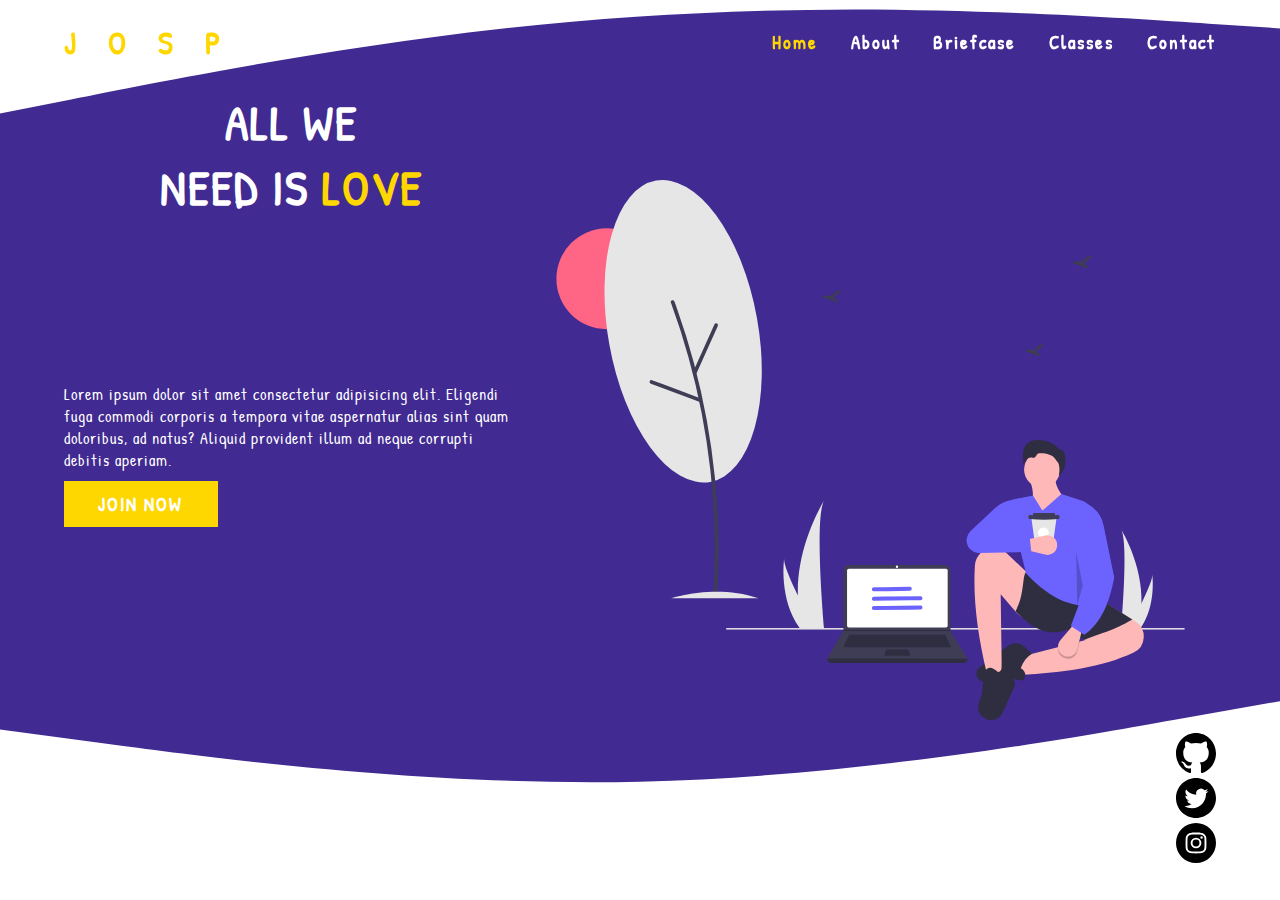
<file: docs/index.html>
<!doctype html><html lang="en"><head><meta charset="UTF-8"><meta name="viewport" content="width=device-width,initial-scale=1"><title>PAGE WAVE</title><link href="main.753c9169e813bd60ffda.css" rel="stylesheet"></head><body><section><img src="assets/wave.svg" alt="Wave Header" class="wave-header"><header><h1 class="logo">JOSP</h1><div class="toggleMenu"><i class="fas fa-bars"></i></div><nav class="listMenu"><ul><li><a href="#" class="active">Home</a> <a href="#">About</a> <a href="#">Briefcase</a> <a href="#">Classes</a> <a href="#">Contact</a></li></ul></nav></header><div class="content"><h1>ALL WE<br>NEED IS <b class="love">LOVE</b></h1><div class="text"><p>Lorem ipsum dolor sit amet consectetur adipisicing elit. Eligendi fuga commodi corporis a tempora vitae aspernatur alias sint quam doloribus, ad natus? Aliquid provident illum ad neque corrupti debitis aperiam.</p><button>JOIN NOW</button></div><img src="assets/working-coffe.svg" alt="working-coffe" class="workin"></div><img src="assets/icons.svg" alt="Wave" class="wave"><div class="redesSociales"><a href="https://github.com/omar-sanchez/" target="_blank" rel="noopener noreferrer" title="GitHub"><svg class="svg-icon"><use href="assets/redes-sociales.svg#github"></use></svg> </a><a href="https://twitter.com/omarsanchezdev" target="_blank" rel="noopener noreferrer" title="Twitter"><svg class="svg-icon"><use href="assets/redes-sociales.svg#twitter"></use></svg> </a><a href="https://www.instagram.com/omarsanchezdev/" target="_blank" rel="noopener noreferrer" title="Instagram"><svg class="svg-icon"><use href="assets/redes-sociales.svg#instagram"></use></svg></a></div></section><script src="main.68cc048f99a9d587dbea.js"></script></body></html>
</file>
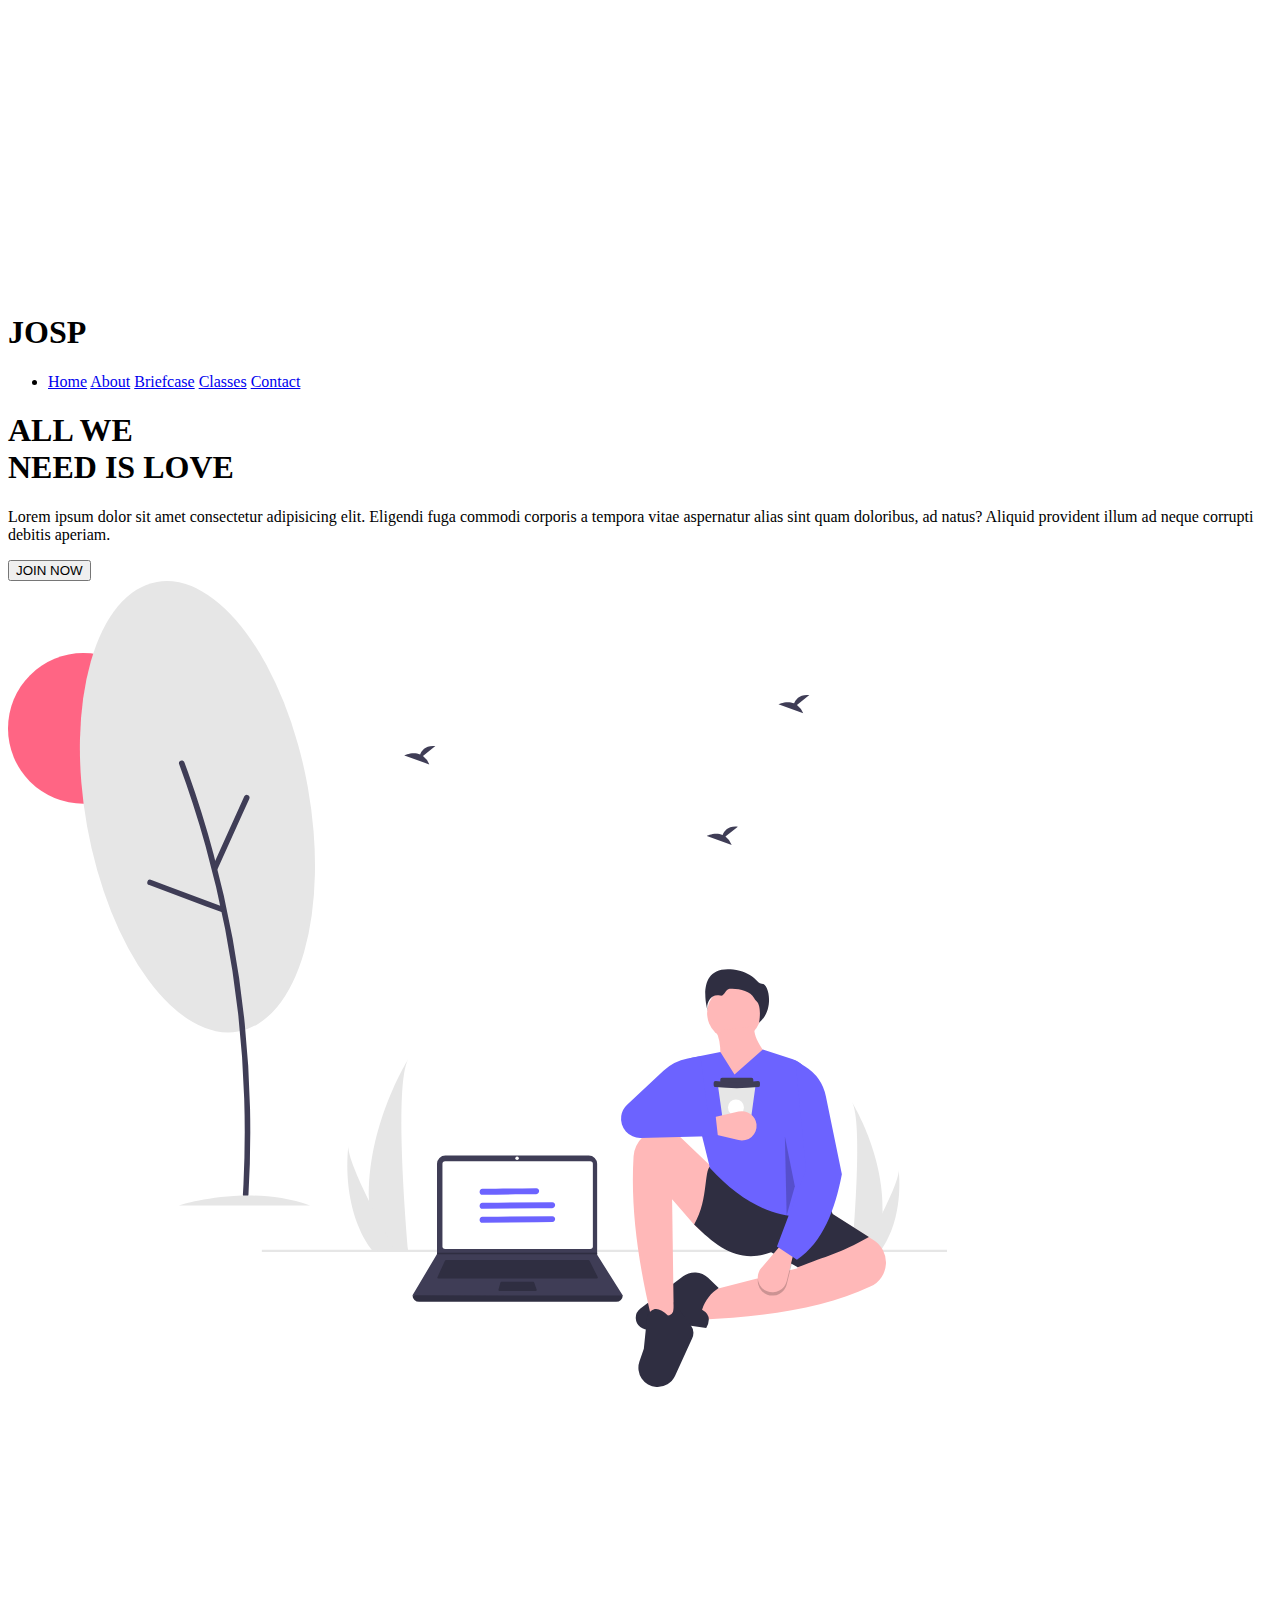
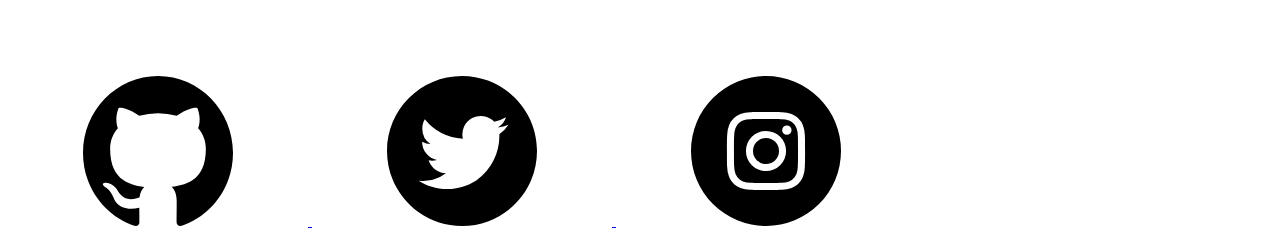
<file: src/index.html>
<!DOCTYPE html>
<html lang="en">
<head>
    <meta charset="UTF-8">
    <meta name="viewport" content="width=device-width, initial-scale=1.0">
    <title>PAGE WAVE</title>
</head>
<body>
    <section>
        <img src="assets/wave.svg" alt="Wave Header" class="wave-header">
        <header>
            <h1 class="logo" >JOSP</h1>
            <div class="toggleMenu"><i class="fas fa-bars"></i></div>
            <nav class="listMenu">
                <ul>
                    <li>
                        <a href="#" class="active" >Home</a>
                        <a href="#" >About</a>
                        <a href="#" >Briefcase</a>
                        <a href="#" >Classes</a>
                        <a href="#" >Contact</a>
                    </li>
                </ul>
            </nav>
        </header>
        <div class="content">
            <h1>ALL WE <br> NEED IS <b class="love" >LOVE</b> </h1>
            <div class="text">
                <p>
                    Lorem ipsum dolor sit amet consectetur adipisicing elit. Eligendi fuga commodi corporis a tempora vitae aspernatur alias sint quam doloribus, ad natus? Aliquid provident illum ad neque corrupti debitis aperiam.
                </p>
                <button>JOIN NOW</button>
            </div>
            <img src="assets/working-coffe.svg" alt="working-coffe" class="workin">
        </div>
        <img src="assets/icons.svg" alt="Wave" class="wave">
        <div class="redesSociales">
            <a href="https://github.com/omar-sanchez/" target="_blank" rel="noopener noreferrer" title="GitHub">
                <svg class="svg-icon" ><use href="assets/redes-sociales.svg#github" ></svg>
            </a>
            <a href="https://twitter.com/omarsanchezdev" target="_blank" rel="noopener noreferrer" title="Twitter">
                <svg class="svg-icon" ><use href="assets/redes-sociales.svg#twitter" ></svg>
            </a>
            <a href="https://www.instagram.com/omarsanchezdev/" target="_blank" rel="noopener noreferrer" title="Instagram">
                <svg class="svg-icon" ><use href="assets/redes-sociales.svg#instagram" ></svg>
            </a>
        </div>
    </section>
</body>
</html>
</file>
<file: docs/main.753c9169e813bd60ffda.css>
@import url(https://fonts.googleapis.com/css2?family=Patrick+Hand&display=swap);:root{--color-fondo:#412a92;--color-blanco:#fff;--color-gristo:gold}*{padding:0;margin:0;box-sizing:border-box;font-family:Patrick Hand,cursive}section{width:100%;height:100vh;background:var(--color-fondo);overflow:hidden;display:flex;justify-content:center;flex-direction:row;align-items:center}section,section img .wave-header{position:relative}.wave-header{position:absolute;top:0;left:0}header{width:90%;display:flex;justify-content:space-between;margin:auto;position:fixed;top:1.3em;left:0;right:0}.logo{text-decoration:none;color:var(--color-gristo);letter-spacing:1em;font-size:2em;font-weight:600}nav{line-height:43px}nav ul li{list-style:none}nav ul li a{text-decoration:none;margin-left:1.5em;color:var(--color-blanco);letter-spacing:2px;font-size:1.2em;font-weight:600}.love,nav ul li a.active,nav ul li a:hover{color:var(--color-gristo)}section .content{position:relative;display:flex;justify-content:space-between;width:90%;height:80vh}section .content h1{position:absolute;top:0;left:2em;text-align:center;color:var(--color-blanco);font-size:3em;letter-spacing:2px}section .content .text{position:relative;margin:auto;width:40%;color:var(--color-blanco);letter-spacing:1px}section .content .text button{border:none;position:relative;width:8em;top:.5em;background:var(--color-gristo);padding:10px;font-size:1.2em;font-weight:700;color:var(--color-blanco);letter-spacing:2px;cursor:pointer}section .workin{position:relative;margin:auto}.workin{position:absolute;width:60%;height:60vh;top:0;right:0;z-index:10000}section img .wave{position:relative}.wave{position:absolute;bottom:0;left:0;right:0}.redesSociales{position:absolute;display:flex;width:90%;margin:auto;flex-direction:column;justify-content:space-between;align-items:flex-end;bottom:2em;z-index:99999}.svg-icon{width:2.5em;height:2.5em}.toggleMenu{display:none}@media (max-width:768px){section .content{position:relative;display:flex;align-items:center;flex-direction:column;width:90%;top:0}section .content h1{position:relative;top:0;left:0;text-align:center}section .content .text{position:relative;margin:auto;width:100%;color:var(--color-blanco);letter-spacing:1px}.workin{width:80%;height:100vh}}@media (max-width:752px){header{position:fixed;top:.5em}.toggleMenu{display:block;color:var(--color-gristo);cursor:pointer;font-weight:800;line-height:43px}.listMenu{display:none}section img .wave-header{position:relative}.wave-header{position:absolute;top:0;left:0;height:30vh}.redesSociales{position:absolute;display:flex;flex-direction:column;justify-content:space-between;align-items:flex-end;right:1em;bottom:1em}}
</file>
